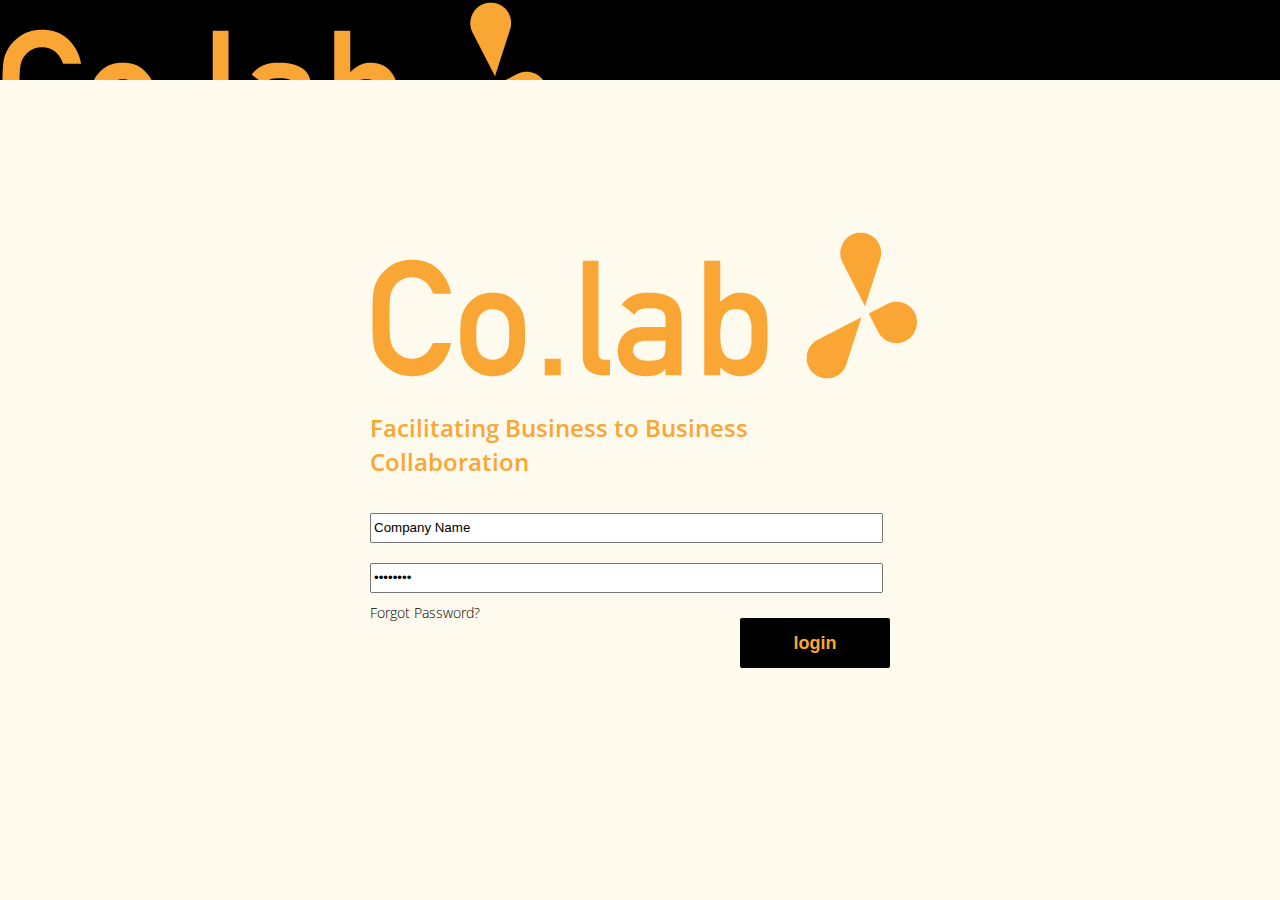
<file: index.html>
<!DOCTYPE html>
<html lang="en">
<head>
    	<meta charset="utf-8">
		<title>Co.Lab</title>
		<link href='http://fonts.googleapis.com/css?family=Open+Sans:300italic,300,600,800' rel='stylesheet' type='text/css'>
		<link rel="stylesheet" href="css/style.css">
		<script src="http://ajax.googleapis.com/ajax/libs/jquery/2.1.3/jquery.min.js"></script>
	</head>

	<body>
		<div id="container"></div>
		<header>
			<img src="images/colablogo.png" alt="colab" class="logo">
			<button onClick="location.href = 'register.html';" type="button" class="register">Register</button>
		</header>
		<section id="login">
			<img src="images/colablogo.png" alt="colab" class="logo">
			<p>Facilitating Business to Business Collaboration</p>
			<form>
				<input type="text" name="companyname" value="Company Name"></br>
				<input type="password" name="lastname" value="Password">
				<input type="submit" name="login" value="login" id="submit">
				</form>
				<a href="#">Forgot Password?</a>
		</section>

	</body>
</file>
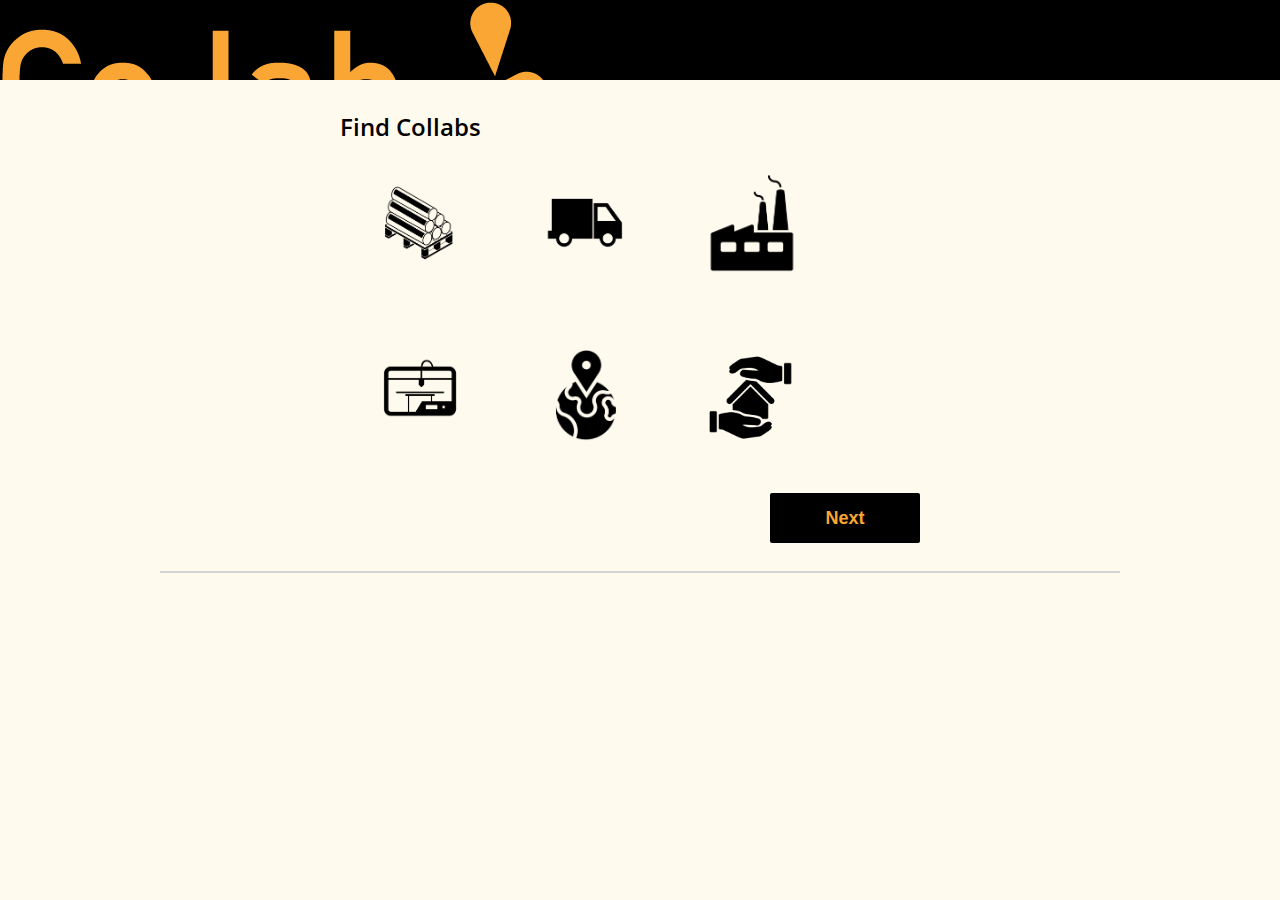
<file: findcollab1.html>
<!DOCTYPE html>
<html lang="en">
<head>
    	<meta charset="utf-8">
		<title>Co.Lab</title>
		<link href='http://fonts.googleapis.com/css?family=Open+Sans:400,300,300italic,400italic,600,600italic' rel='stylesheet' type='text/css'>
		<link rel="stylesheet" href="css/style.css">
		<script src="http://ajax.googleapis.com/ajax/libs/jquery/2.1.3/jquery.min.js"></script>
	</head>

	<body>		
		<header>
			<img src="images/colablogo.png" alt="colab" class="logo">
			<form>
				<input type="search" value="Search..." class="searchbox">
				<input type="image" src="images/search.png" name="search" class="headericon">
			</form>

		</header>
	<div id="container">
		<div id="findcollabs1">
			<h1>Find Collabs</h1>
				<img src="images/materials.png" alt="materials" class="findcollabimg">
				<img src="images/transport.png" alt="transport" class="findcollabimg">
				<img src="images/manufacturing.png" alt="manufacturing" class="findcollabimg">
				<img src="images/3dprinting.png" alt="3dprinting" class="findcollabimg">
				<img src="images/location.png" alt="location" class="findcollabimg">
				<img src="images/industry.png" alt="industry" class="findcollabimg">
				<form>
					<input type="submit" name="login" value="Next" id="submit">
			</form>
		</div>

		<footer>
		</footer>
	</div>
	</body>
</file>
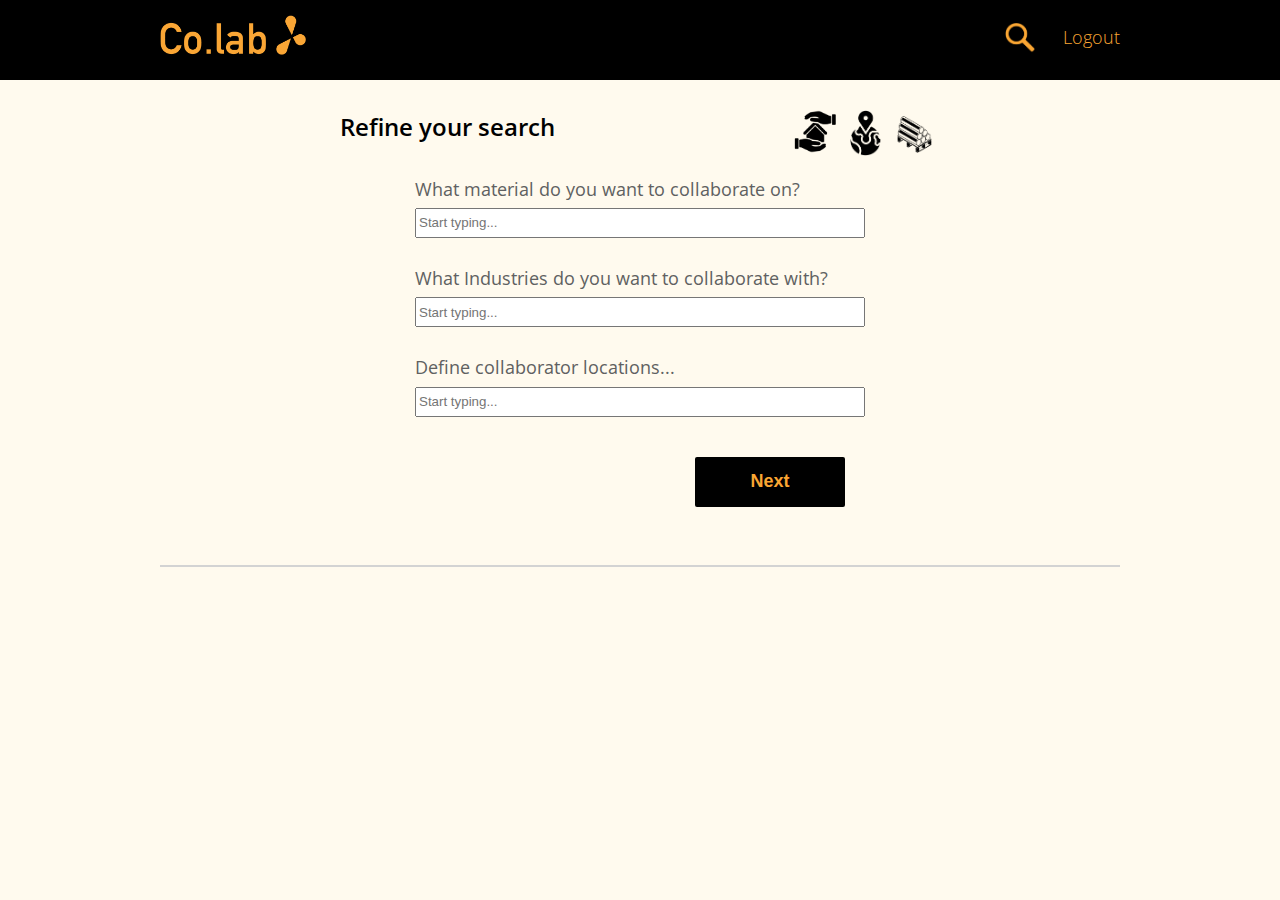
<file: findcollab2.html>
<!DOCTYPE html>
<html lang="en">
<head>
    	<meta charset="utf-8">
		<title>Co.Lab</title>
		<link href='http://fonts.googleapis.com/css?family=Open+Sans:400,300,300italic,400italic,600,600italic' rel='stylesheet' type='text/css'>
		<link rel="stylesheet" href="css/style.css">
		<script src="http://ajax.googleapis.com/ajax/libs/jquery/2.1.3/jquery.min.js"></script>
		<script src="js/jquery-ui.js"></script>
		<script src="js/index.js"></script>

	</head>

	<body>		
		<header>
		<nav>
			<img src="images/colablogo.png" alt="colab" class="logo">	
			<a href="#">Logout</a>
			<form>
				<img src="images/search.png" class="headericon">
				<input type="search" value="Search..." class="searchbox">
			</form>
			
		</nav>
		</header>
	<div id="container">
		<div id="findcollabs2">
			<h1>Refine your search</h1>
			<img src="images/materials.png" alt="materials" class="refineicon">
			<img src="images/location.png" alt="location" class="refineicon">
			<img src="images/industry.png" alt="industry" class="refineicon">
				<form id="searchform">
						<label for="material">What material do you want to collaborate on?</label>	
						<input type="text" name="material" placeholder="Start typing..." id="textmaterial"/>

						<label for="fname">What Industries do you want to collaborate with?</label>
						<input type="text" name="industries" placeholder="Start typing..." id="textindustries"/>

						<label for="fname">Define collaborator locations...</label>
						<input type="text" name="locations" placeholder="Start typing..." id="textlocations"/>

					<input type="submit" name="next" value="Next" id="submit">
			</font>
		</div>
		<footer>
		</footer>
	</div>
	</body>
</file>
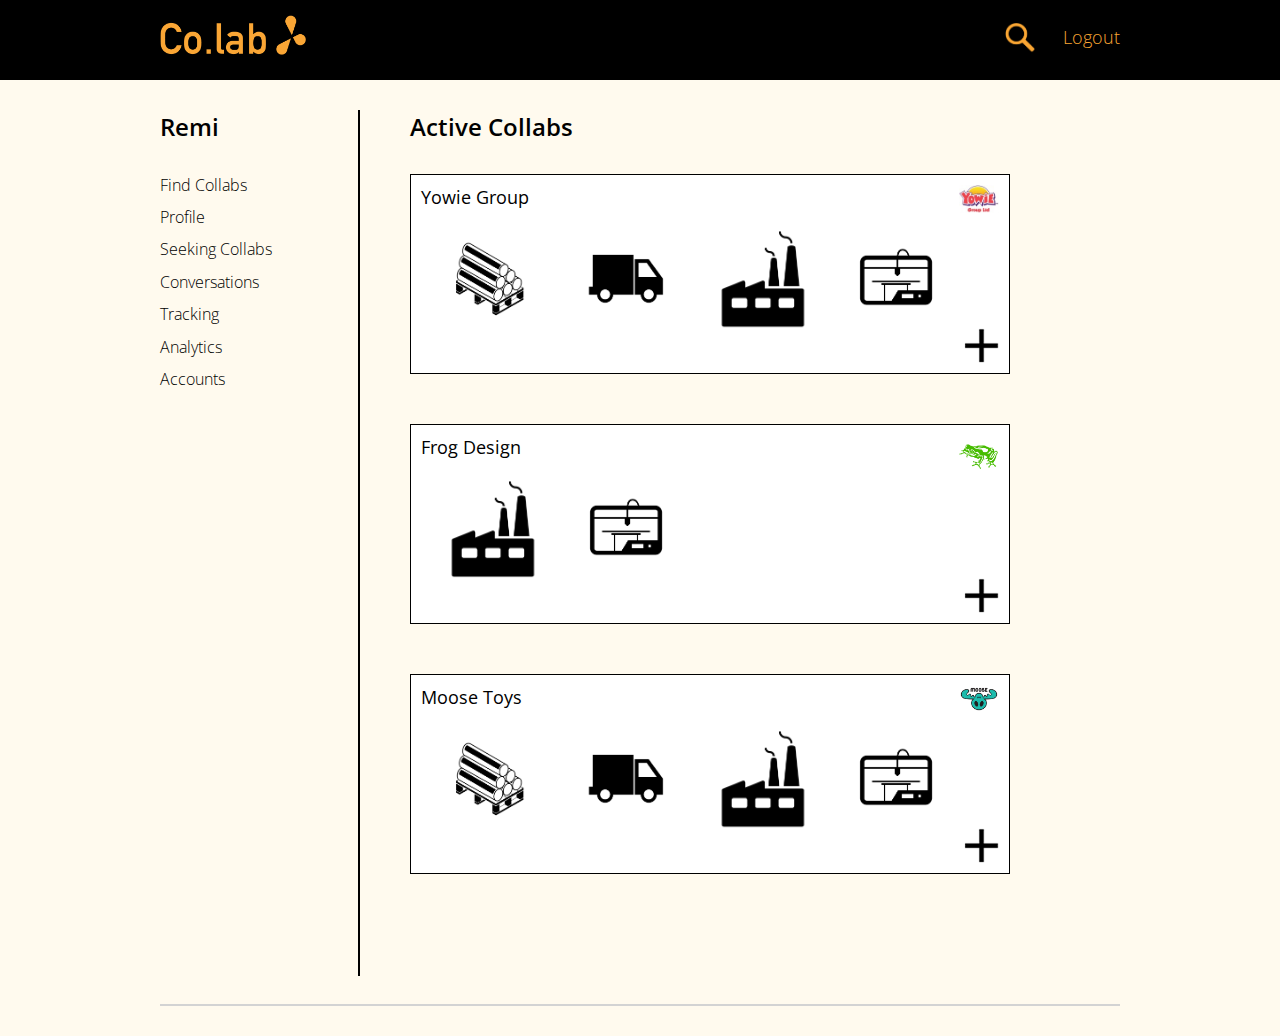
<file: landing.html>
<!DOCTYPE html>
<html lang="en">
<head>
    	<meta charset="utf-8">
		<title>Co.Lab</title>
		<link href='http://fonts.googleapis.com/css?family=Open+Sans:400,300,300italic,400italic,600,600italic' rel='stylesheet' type='text/css'>
		<link rel="stylesheet" href="css/style.css">
		<script src="http://ajax.googleapis.com/ajax/libs/jquery/2.1.3/jquery.min.js"></script>
	</head>

	<body>		
		<header>
		<nav>
			<img src="images/colablogo.png" alt="colab" class="logo">	
			<a href="#">Logout</a>
			<form>
				<img src="images/search.png" class="headericon">
				<input type="search" value="Search..." class="searchbox">

			</form>

		</nav>
		</header>
	<div id="container">

		<aside id="profile">
			<h1>Remi</h1>
			<a href="#">Find Collabs</a>
			<a href="#">Profile</a>
			<a href="#">Seeking Collabs</a>
			<a href="#">Conversations</a>
			<a href="#">Tracking</a>
			<a href="#">Analytics</a>
			<a href="#">Accounts</a>
		</aside>

		<section id="activeCollabs">
			<h1>Active Collabs</h1>
			<div class="collabox" id="top">
				<h2 class="boxtitle">Yowie Group</h2>
				<div class="collaboxlogo">
					<img src="images/yowielogo.jpg">
				</div>
				<div class="item">
				<img src="images/materials.png" alt="materials" class="collaboximg">
				<div class="links">
					<h2>Materials</h2>
					<a href="#">View Collaboration</a>
					<a href="#">View Contracts</a>
					<a href="#">Propose new collab</a>
				</div>
			</div>
			<div class="item">
				<img src="images/transport.png" alt="transport" class="collaboximg">
				<div class="links">
					<h2>Logistics</h2>
					<a href="#">View Collaboration</a>
					<a href="#">View Contracts</a>
					<a href="#">Propose new collab</a>
				</div>
			</div>
			<div class="item">
				<img src="images/manufacturing.png" alt="manufacturing" class="collaboximg">
				<div class="links">
					<h2>Manufacturing</h2>
					<a href="#">View Collaboration</a>
					<a href="#">View Contracts</a>
					<a href="#">Propose new collab</a>
				</div>
			</div>
			<div class="item">
				<img src="images/3dprinting.png" alt="3dprinting" class="collaboximg">
				<div class="links">
					<h2>Technology</h2>
					<a href="#">View Collaboration</a>
					<a href="#">View Contracts</a>
					<a href="#">Propose new collab</a>
				</div>
			</div>
				<img src="images/plusx.png" alt="plusminus" class="plusminus">
			</div>

			<div class="collabox" id="mid">
				<h2 class="boxtitle">Frog Design</h2>
								<div class="collaboxlogo">
					<img src="images/froglogo.png">
				</div>
			<div class="item">
				<img src="images/manufacturing.png" alt="manufacturing" class="collaboximg">
				<div class="links">
					<h2>Manufacturing</h2>
					<a href="#">View Collaboration</a>
					<a href="#">View Contracts</a>
					<a href="#">Propose new collab</a>
				</div>
			</div>
			<div class="item">
				<img src="images/3dprinting.png" alt="3dprinting" class="collaboximg">
				<div class="links">
					<h2>Technology</h2>
					<a href="#">View Collaboration</a>
					<a href="#">View Contracts</a>
					<a href="#">Propose new collab</a>
				</div>
			</div>
				<img src="images/plusx.png" alt="plusminus" class="plusminus">
			</div>

			<div class="collabox" id="bot">
				<h2 class="boxtitle">Moose Toys</h2>
				<div class="collaboxlogo">
					<img src="images/mooselogo.jpg">
				</div>
				<div class="item">
				<img src="images/materials.png" alt="materials" class="collaboximg">
				<div class="links">
					<h2>Materials</h2>
					<a href="#">View Collaboration</a>
					<a href="#">View Contracts</a>
					<a href="#">Propose new collab</a>
				</div>
			</div>
			<div class="item">
				<img src="images/transport.png" alt="transport" class="collaboximg">
				<div class="links">
					<h2>Logistics</h2>
					<a href="#">View Collaboration</a>
					<a href="#">View Contracts</a>
					<a href="#">Propose new collab</a>
				</div>
			</div>
			<div class="item">
				<img src="images/manufacturing.png" alt="manufacturing" class="collaboximg">
				<div class="links">
					<h2>Manufacturing</h2>
					<a href="#">View Collaboration</a>
					<a href="#">View Contracts</a>
					<a href="#">Propose new collab</a>
				</div>
			</div>
			<div class="item">
				<img src="images/3dprinting.png" alt="3dprinting" class="collaboximg">
				<div class="links">
					<h2>Technology</h2>
					<a href="#">View Collaboration</a>
					<a href="#">View Contracts</a>
					<a href="#">Propose new collab</a>
				</div>
			</div>
				<img src="images/plusx.png" alt="plusminus" class="plusminus">
			</div>

		</section>
	<footer>
	</footer>
	</div>

	<script src="js/index.js"></script>
	</body>
</file>
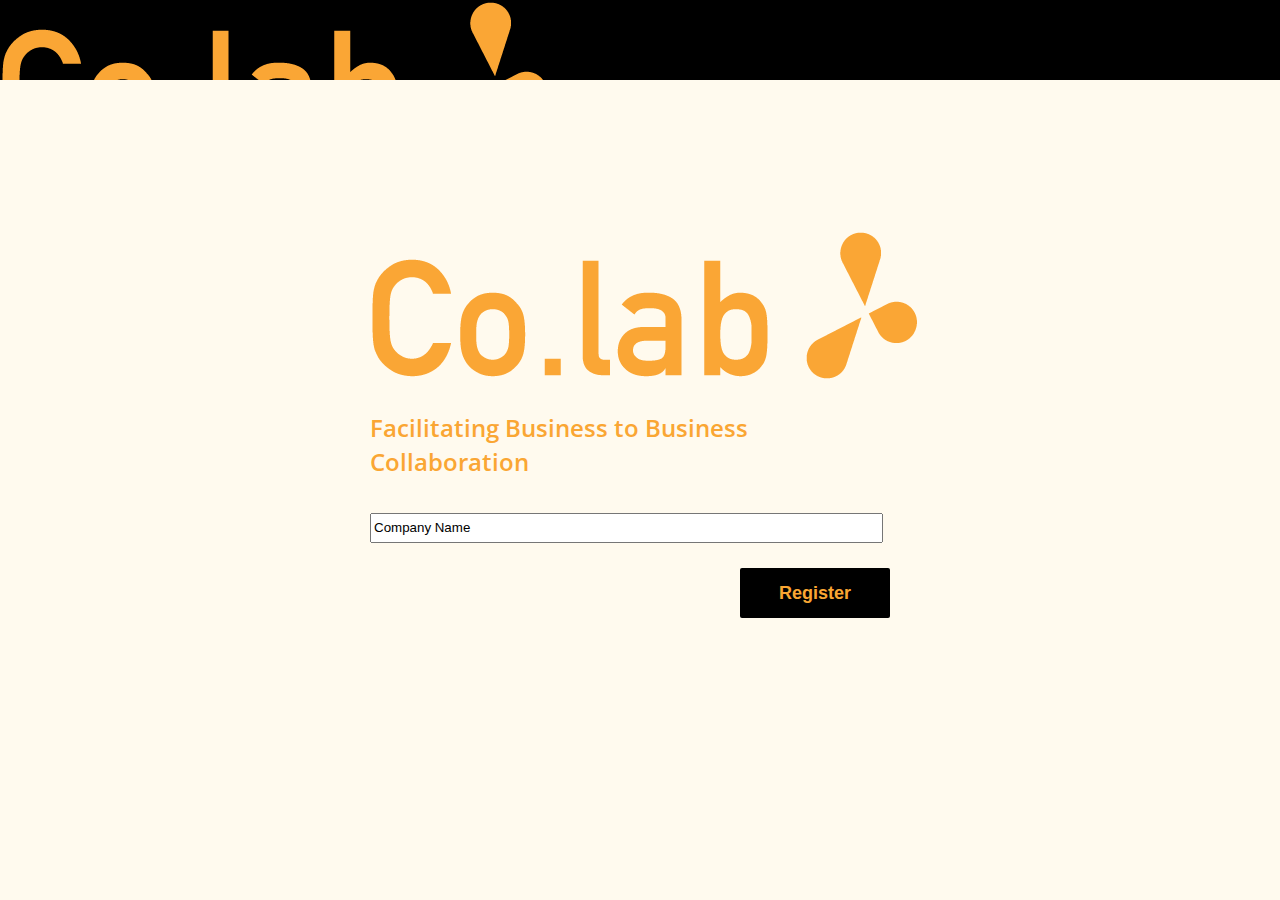
<file: register.html>
<!DOCTYPE html>
<html lang="en">
<head>
    	<meta charset="utf-8">
		<title>Co.Lab</title>
		<link href='http://fonts.googleapis.com/css?family=Open+Sans:300italic,300,600,800' rel='stylesheet' type='text/css'>
		<link rel="stylesheet" href="css/style.css">
		<script src="http://ajax.googleapis.com/ajax/libs/jquery/2.1.3/jquery.min.js"></script>
	</head>

	<body>
		<div id="container"></div>
		<header>
			<img src="images/colablogo.png" alt="colab" class="logo">
			<button type="button" class="register">Register</button>
		</header>
		<section id="login">
			<img src="images/colablogo.png" alt="colab" class="logo">
			<p>Facilitating Business to Business Collaboration</p>
			<form>
				<input type="text" name="companyname" value="Company Name"></br>
				<input type="submit" name="login" value="Register" id="submit">
				</form>
		</section>

	</body>
</file>
<file: css/style.css>
/*Setup*/
* {
     -moz-box-sizing: border-box; /* Firexfox */
     -webkit-box-sizing: border-box; /* Safari/Chrome/iOS/Android */
     box-sizing: border-box; /* IE */
}

.clearfix:after {
  content: ".";
  display: block;
  clear: both;
  visibility: hidden;
  line-height: 0;
  height: 0;
}

.clear {
  clear: both;
}

body {
	margin: 0;
  font-size: 21px;
  line-height: 1.4;
  color: #606161;
  font-family: 'Open Sans', Helvetica, Arial, sans-serif;
  font-weight: 300;
  background: #fffaee;
}

#container, nav {
  width: 960px;
  margin: 0 auto;
}

a {
	text-decoration: none;
	color: black;
}

a:hover {
	color: #FAA633;
}

#submit {
	cursor: pointer;
}

/*Header*/

header {
	background-color: black;
	padding: none;
	overflow: hidden;
	height: 80px;
	width: 100%;
}	

footer {
	height: 30px;
	border-bottom: 2px solid lightgrey;
	clear: both;
	margin: 30px 0 30px 0
}

h1 {
	font-size: 24px;
	font-weight: 600;
	color: black;
	margin: 0;
	padding: 0;
}

h2 {
	font-size: 18px;
	font-weight: 400;
	color: black;
}

h3 {
	font-size: 18px;
	font-weight: 400;
	color: black;
}

nav {
	clear: both;
}

nav .logo {
	margin: 15px 0 0 0;
	height: 40px;
	display: inline-block;
	float: left;
	cursor: pointer;
}

nav .register {
	border-radius: 2px;
	border-style: none;
	font-weight: 600;
	padding: 12px 0;
	width: 150px;
	font-size: 18px;
	display: block;
	float: right;
	margin: 15px 20px 0 0;
	background-color: #FAA633;
}

nav a {
	color: #FAA633;
	font-weight: 300;
	font-size: 18px;
	display: inline-block;
	float: right;
	padding: 25px 0 0 25px;
	position: relative;
}

nav a:hover {
	text-decoration: underline;
}

button {
	cursor: pointer;
}

nav form {
	display: inline-block;
	height: 30px;
	padding-top: 20px;
	float: right;
	position: relative;
}

.searchbox {
	height: 30px;
	width: 175px;
	display: none;
	border-style: none;
}

.showsearch .searchbox {
	display: inline-block;
}

.headericon {
	height: 30px;
	float: right;
	margin: 3px 3px 3px 10px;
	display: inline-block;
	cursor: pointer;

}

/*Landing*/

#activeCollabs {
	width: 600px;
	margin: 30px 0 0 50px;
	display: inline-block;
	float: left;
}

#activeCollabs h1 {
	margin-bottom: 30px;
}

#activeCollabs .collabox {
	min-height: 200px;
	width: 100%;
	background-color: white;
	border: 1px solid black;
	margin-bottom: 50px;
	position: relative;
}

#activeCollabs .boxtitle {
	margin: 10px 0 0 10px;
}

.collabox .collaboxlogo {
	position: absolute;
	top: 10px;
	right: 10px;
}

.collabox .collaboxlogo img {
	width: 40px;
	cursor: pointer;
}

.collaboximg {
	width: 100px;
	margin: 20px 0 0 30px;
}

.item h2 {
	margin: 0;
}

.item {
	display: inline-block;
	-webkit-transition: all 1.5s ease;
	-moz-transition: all 1.5s ease;
	transition: all 1.5s ease;
}


.open .item {
	display: block;
	-webkit-transition: all 1.5s ease;
	-moz-transition: all 1.5s ease;
	transition: all 1.5s ease;

}
.open .collaboximg {
	margin: 0 0 0 30px;
}

.links {
	display: none;
	margin-left: 30px;
}

.open .links {
	display: inline-block;
	padding-bottom: 30px;
	-webkit-transition: all 1.5s ease;
	-moz-transition: all 1.5s ease;
	transition: all 1.5s ease;
}

.links a {
	display: block;
	font-size: 16px;
}

.collabox .plusminus {
	width: 35px;
	position: absolute;
	bottom: 10px;
	right: 10px;
	cursor: pointer;
}

.collabox .plusminus2 {
	width: 35px;
	position: absolute;
	bottom: 10px;
	right: 10px;
	cursor: pointer;
	display: none;
}

.open .plusminus {
	display: none;
}

.open .plusminus2 {
	display: block;
}

.collaboxmenu {
	display: none;
}

.collaboxmenu a {
	font-size: 16px;
	display: block;
	margin: 5px 10px 5px 10px;
}

.menuopen .collaboxmenu {
	display: block;
	position: absolute;
	text-align: left;
	right: 10px;
	top: 30px;
	background-color: white;
	border: 1px solid black;
}

/*Profile*/

#profile {
	border-right: 2px solid black;
	width: 200px;
	height: 100%;
	padding: 0 0 60% 0;
	margin-top: 30px;
	display: block;
	float: left;
}

#profile h1 {
	margin-bottom: 30px;
}

#profile a {
	display: block;
	font-size: 16px;
	font-weight: 300;
	margin-bottom: 10px;
}

#profile .findcollabs {
	margin-bottom: 15px;
	font-weight: 600;
}

#profilemenu1 {
	display: none;
}

#profilemenu2 {
	display: none;
}

.profilebox {
	display: none;
}

/*Find Collabs1*/

#findcollabs1 {
	width: 600px;
	margin: 30px auto;
}

#findcollabs1 img {
	margin: 30px;
	width: 100px;
}
#findcollabs1 #submit, #findcollabs2 #submit {
	border-radius: 2px;
	border-style: none;
	font-weight: 600;
	padding: 12px 0;
	width: 150px;
	font-size: 18px;
	display: block;
	float: right;
	margin: 15px 20px 0 0;
	color: #FAA633;
	background-color: black;
	height: 50px;
}

.imgorange {
	margin: 10px;
	display: inline-block;
	cursor: pointer; 
}

.imgorange:hover {
	background: #FAA633;
	border-radius: 3px;
}

.highlight.imgorange {
	background: #FAA633;
	border-radius: 3px;
}


/*Find Collabs2*/
#findcollabs2 {
	width: 600px;
	margin: 30px auto;
	overflow: hidden;

}

#findcollabs2 h1 {
	display: inline-block;
}

.refineicon {
	width: 50px;
	display: inline-block;
	float: right;
}

#findcollabs2 form {
	padding-top: 30px;
	width: 450px;
	margin: 0 auto;
}

#findcollabs2 form input {
	width: 450px;
	display: block;
	margin: 5px 0 25px 0;
	height: 30px;
}

#findcollabs2 label {
	font-size: 18px;
	font-weight: 400;
}
#searchform ul {
	list-style: none;
	background-color: white;
	border: 1px solid black;
	font-size: 16px;
	font-weight: 400;
	color: black;
	padding-left: 3px;
	padding-right: 3px;
	margin-left: 0;
}

#searchform ul li:hover {
	background: #FAA633;
}

span div {
	display: none;
}
/*Login and Register*/

#login {
	width: 540px;
	margin: 150px auto;
	position: relative;
}

#login p{
	color: #FAA633;
	font-weight: 600;
	font-size: 24px;
}

#login input {
	width: 95%;
	height: 30px;
	margin: 10px 0 10px 0;
}

#login #submit {
	border-radius: 2px;
	height: 50px;
	border-style: none;
	font-weight: 600;
	padding: 15px 0;
	width: 150px;
	font-size: 18px;
	display: block;
	float: right;
	margin: 15px 20px 0 0;
	background-color: black;
	color: #FAA633;
}

#login a {
	font-size: 14px;
	position: absolute;
}


@media screen and (max-width: 720px) {
	#container{
		width: 100%;
	}

	header {
		width: 100%;
	}

	nav {
		width: 100%;
	}

	#activeCollabs {
		width: 80%;
	}

	.item {
	display: block;
	padding-bottom: 20px; 
	}

	.links {
	display: inline-block;
	}

	.plusminus {
		display: none;
	}

	#profile {
		display: none;
	}

	nav form {
		position: absolute;
		margin-left: 20px;
	}

	nav a {
		margin-right: 10px;
	}

	header .logo {
		display: none;
	}

	#profilemenu1 {
		display: block;
		position: absolute;
		margin: 5px;
	}

	.open .profilebox {
		display: block;
		background-color: black;
		margin: 0 0 10px 0;
	}

	.profilebox a {
		color: #FAA633;
		display: block;
		margin: 10px;
		font-size: 18px;
	}

	.profilebox a:hover {
		text-decoration: underline;
	}

	.open #profilemenu1 {
		display: none;
	}

	.open #profilemenu2 {
		display: inline-block;
		position: absolute;
		margin: 5px;
	}

	#findcollabs1 {
	width: 100%;
	margin: 30px auto;
	}

	#findcollabs2 {
	width: 100%;
	margin: 30px auto;
	}

	#findcollabs1 img {
	margin: 25px;
	}

	#login {
		width: 100%;
	}

	#login .logo {
		width: 90%;
	}

	#login p{
		font-size: 21px;
		text-align: center;
	}
}
</file>
